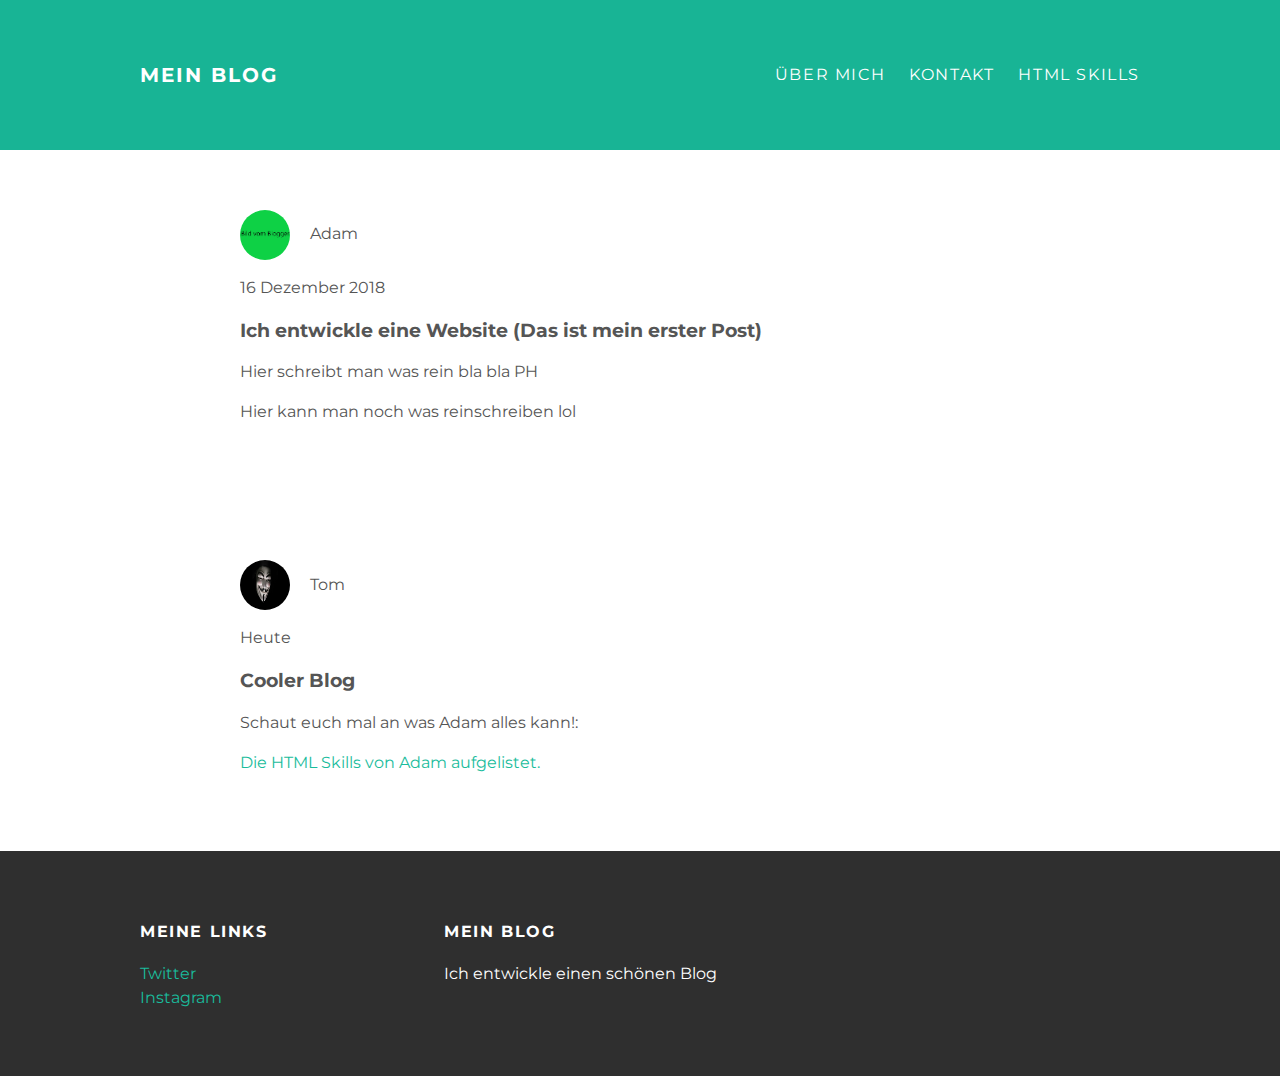
<file: index.html>
<!DOCTYPE html>
<html>
    
    
    
    <head>
        <title>Blog von Adam</title>
        <link rel="stylesheet" type="text/css" href="style.css">
    </head>
    
    
    
    <body>
        <div id="header">
            <div class="container">
                <a id="header-titel" href="index.html">Mein Blog</a>
                <ul id="header-nav">
                    <li><a href="Über mich.html">Über mich</a></li>
                    <li><a href="mailto:hiersolltemeineemailstehen@web.de">Kontakt</a></li>
					<li><a href="html_skills.html">HTML Skills</a></li>
                </ul>
            </div>
        </div>
        
        
        
        <div id="content">
            <div class="container">
                <div class="post">
                    <div class="post-author">
                        <img width="125" height="125" src="Bild%20vom%20Blogger.png">
                        <span>Adam</span>
                    </div>
                    <p class="post-datum">16 Dezember 2018</p>
                    <h3 class="post-titel">Ich entwickle eine Website (Das ist mein erster Post)</h3>
                    <div class="post-content">
                        <p>Hier schreibt man was rein bla bla PH</p>
                        <p>Hier kann man noch was reinschreiben lol</p>
                    </div>
                </div>
            </div>
        </div>
        
        <div id="content">
            <div class="container">
                <div class="post">
                    <div class="post-author">
                        <img width="180" height="125" src="Person.jpg">
                        <span>Tom</span>
                    </div>
                    <p class="post-datum">Heute</p>
                    <h3 class="post-titel">Cooler Blog</h3>
                    <div class="post-content">
                        <p>Schaut euch mal an was Adam alles kann!:</p>
                        <p><a href="html_skills.html">Die HTML Skills von Adam aufgelistet.</a></p>
                    </div>
                </div>
            </div>
        </div>
        
        
        
        <div id="footer">
            <div class="container">
                <div class="column">
                    <h4>Meine Links</h4>
                    <p>
                        <a href="https://twitter.com/?lang=de">Twitter</a>
                        <br>
                        <a href="https://www.instagram.com/?hl=de">Instagram</a>
                    </p>
                </div>
                <div class="column">
                    <h4>Mein Blog</h4>
                    <p>Ich entwickle einen schönen Blog</p>
                </div>
            </div>
        </div>
    
    
    
    </body>
</html>
</file>
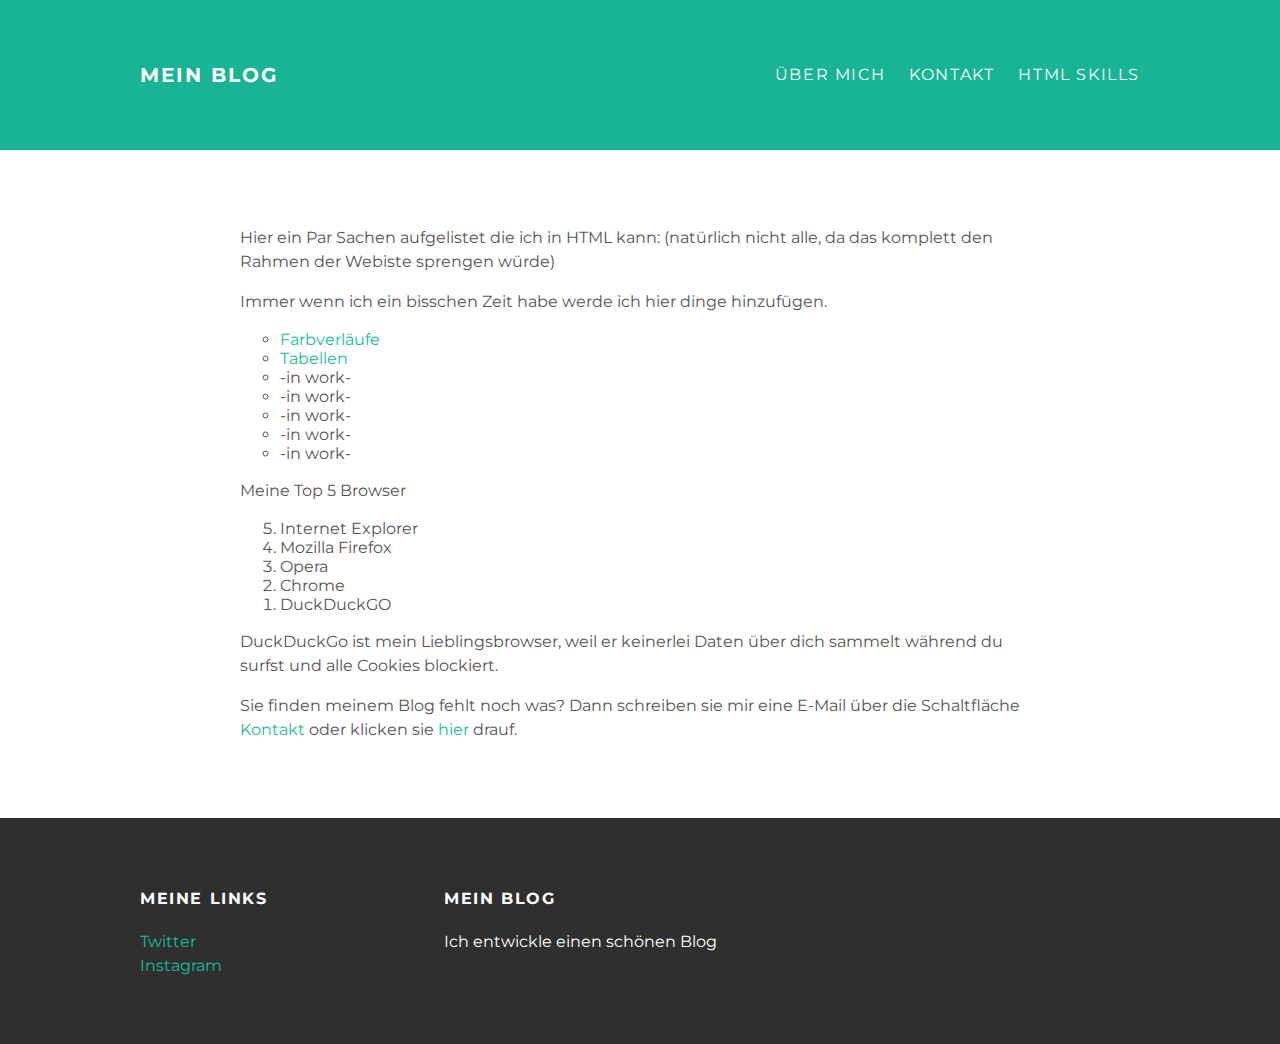
<file: html_skills.html>
<!DOCTYPE html>
<html>
    
    
    
    <head>
        <title>Meine HTML Skills!</title>
        <link rel="stylesheet" type="text/css" href="style.css">
    </head>
    
    
    
    <body>
        <div id="header">
            <div class="container">
                <a id="header-titel" href="index.html">Mein Blog</a>
                <ul id="header-nav">
                    <li><a href="Über mich.html">Über mich</a></li>
                    <li><a href="mailto:hiersolltemeineemailstehen@web.de">Kontakt</a></li>
					<li><a href="html_skills.html">HTML Skills</a></li>
                </ul>
            </div>
        </div>
        
       <div id="content">
            <div class="container">
                <div class="post">
                    <div class="post-content">
                        <p>Hier ein Par Sachen aufgelistet die ich in HTML kann: (natürlich nicht alle, da das komplett den Rahmen der Webiste sprengen würde)</p>
                        <p>Immer wenn ich ein bisschen Zeit habe werde ich hier dinge hinzufügen.</p>
                        <ul type="circle">
                            <li><a href="html_skills_farbverlauf.html">Farbverläufe</a></li>
                            <li><a href="Tabellen.html">Tabellen</a></li>
                            <li>-in work-</li>
                            <li>-in work-</li>
                            <li>-in work-</li>
                            <li>-in work-</li>
                            <li>-in work-</li>
                        </ul>    
                        <p>Meine Top 5 Browser</p>
                        <ol reversed start="5">
                            <li>Internet Explorer</li>
                            <li>Mozilla Firefox</li>
                            <li>Opera</li>
                            <li>Chrome</li>
                            <li>DuckDuckGO</li>
                        </ol>
                        <p>DuckDuckGo ist mein Lieblingsbrowser, weil er keinerlei Daten über dich sammelt während du surfst und alle Cookies blockiert.</p>
                        <p>Sie finden meinem Blog fehlt noch was? Dann schreiben sie mir eine E-Mail über die Schaltfläche <a href="mailto:hiersolltemeineemailstehen@web.de">Kontakt</a> oder klicken sie <a href="mailto:hiersolltemeineemailstehen@web.de">hier</a> drauf.</p>
                    </div>
                </div>
            </div>
        </div> 
        
       
        
        
        <div id="footer">
            <div class="container">
                <div class="column">
                    <h4>Meine Links</h4>
                    <p>
                        <a href="https://twitter.com/?lang=de">Twitter</a>
                        <br>
                        <a href="https://www.instagram.com/?hl=de">Instagram</a>
                    </p>
                </div>
                <div class="column">
                    <h4>Mein Blog</h4>
                    <p>Ich entwickle einen schönen Blog</p>
                </div>
            </div>
        </div>
    
    
    
    </body>
</html>
</file>
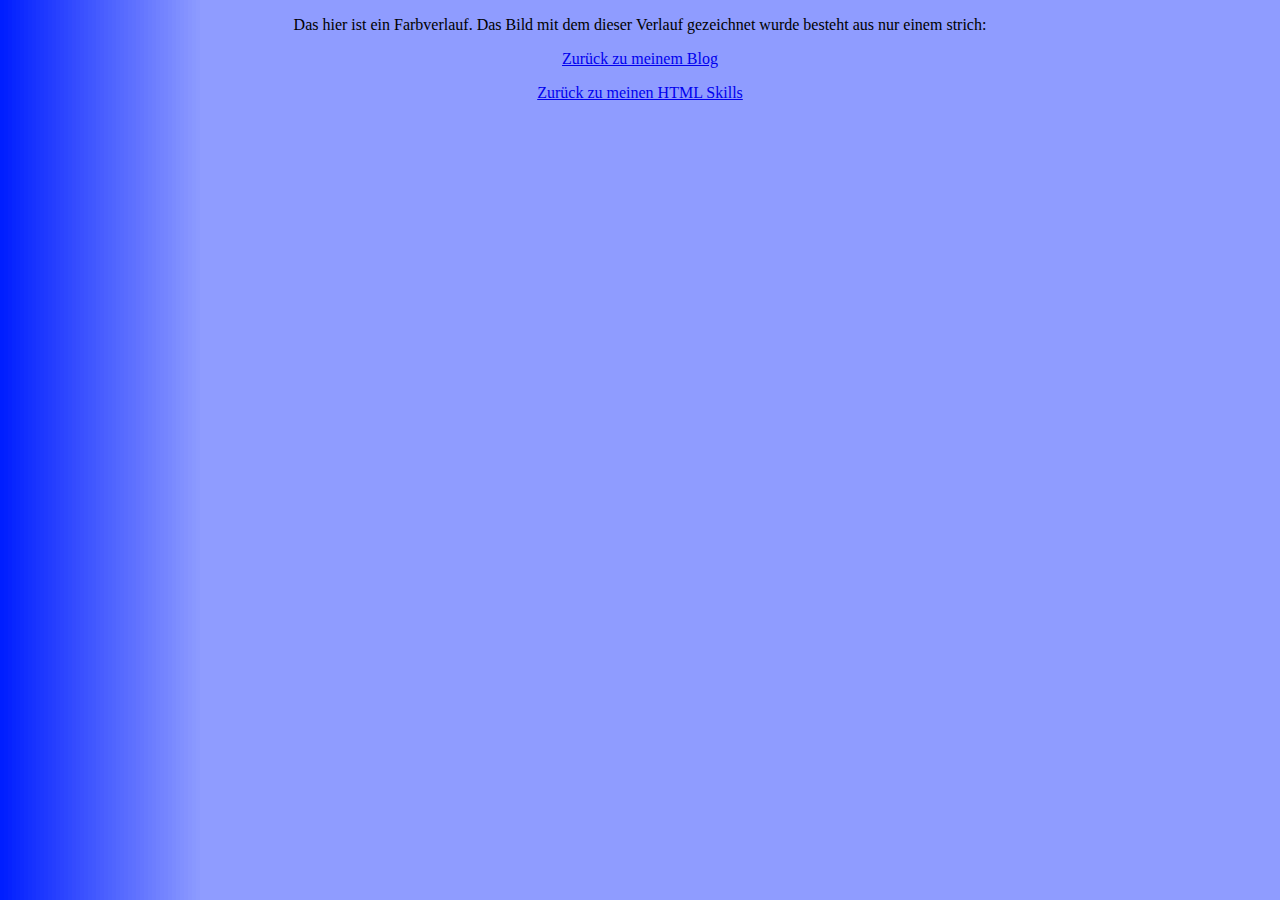
<file: html_skills_farbverlauf.html>
<!DOCTYPE html>
<html>
<head>
    <title>Hintergrund mit Farbverlauf</title>
    <style> 
        p{
            text-align: center
        }
        body {
            background-color: #8f9cff;
            background-image: url(gradient_horizontal.png);
            background-repeat: repeat-y;
        }
    </style>
    <meta charset="utf-8"/>
</head>
<body>
    <p>Das hier ist ein Farbverlauf. Das Bild mit dem dieser Verlauf gezeichnet wurde besteht aus nur einem strich:</p>
    <p><a href="index.html">Zurück zu meinem Blog</a></p>
    <p><a href="html_skills.html">Zurück zu meinen HTML Skills</a></p>
</body>
</html>
</file>
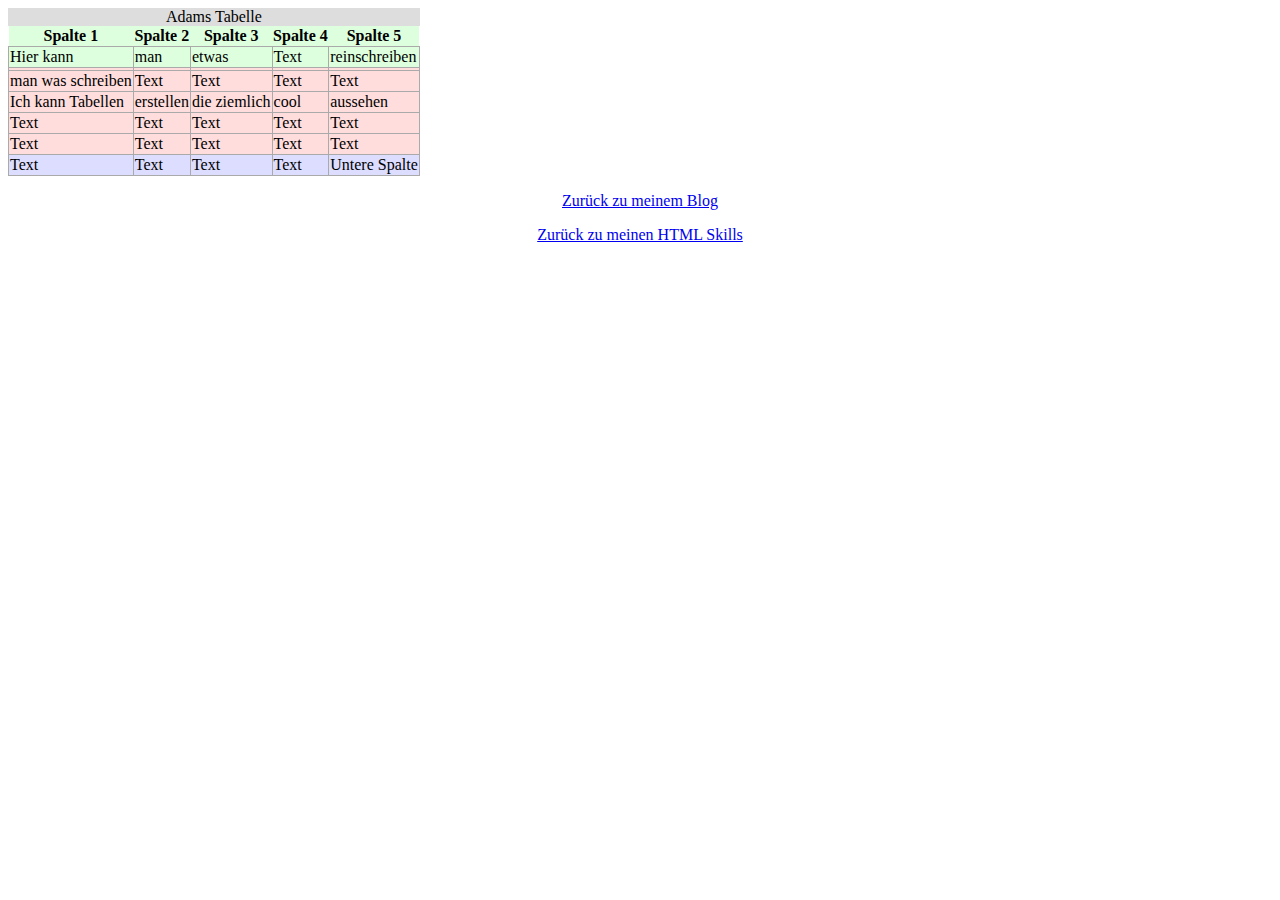
<file: Tabellen.html>
<!DOCTYPE html>
<html>
<head>
    <title>Tabellen</title>
    <!- das style-tag kann man statt der css datei verwenden. Das ist nicht gerade W3C konform da es aber diese Möglichkeit gibt wollte ich sie auch anführen-->
    <style>
        p {
            text-align: center;
        }
        
        table {
            border-collapse: collapse;
        }

        td {
            border: 1px solid #AAAAAA;
        }

        tbody {
            background-color: #FFDDDD;
        }

        thead {
            background-color: #DDFFDD;
        }

        tfoot {
            background-color: #DDDDFF;
        }

        caption {
            background-color: #DDDDDD;
        }
    </style>
    <meta charset="utf-8"/>
</head>
<body>
<table>
    <!--Die Gesamtüberschrift der Tabelle -->
    <caption>Adams Tabelle</caption>
    <!--Der Tabellenkopf mit Spaltenüberschriften-->
    <thead>
    <tr>
        <th>Spalte 1</th>
        <th>Spalte 2</th>
        <th>Spalte 3</th>
        <th>Spalte 4</th>
        <th>Spalte 5</th>
    </tr>
    <tr>
        <td>Hier kann</td>
        <td>man</td>
        <td>etwas</td>
        <td>Text</td>
        <td>reinschreiben</td>
    </tr>
    </thead>
    <!-- Der Tabellenfuß mit der Gesamtwertung -->
    <tfoot>
    <tr>
        <td>Text</td>
        <td>Text</td>
        <td>Text</td>
        <td>Text</td>
        <td>Untere Spalte</td>
    </tr>
    </tfoot>
    <!--Die Tabellendaten -->
    <tbody>
    <tr>
        <td></td>
        <td></td>
        <td></td>
        <td></td>
        <td></td>
    </tr>
    <tr>
        <td>man was schreiben</td>
        <td>Text</td>
        <td>Text</td>
        <td>Text</td>
        <td>Text</td>
    </tr>
    <tr>
        <td>Ich kann Tabellen</td>
        <td>erstellen</td>
        <td>die ziemlich</td>
        <td>cool</td>
        <td>aussehen</td>
    </tr>
    <tr>
        <td>Text</td>
        <td>Text</td>
        <td>Text</td>
        <td>Text</td>
        <td>Text</td>
    </tr>
    <tr>
        <td>Text</td>
        <td>Text</td>
        <td>Text</td>
        <td>Text</td>
        <td>Text</td>
    </tr>
    </tbody>

</table>
   <p><a href="index.html">Zurück zu meinem Blog</a></p>
    <p><a href="html_skills.html">Zurück zu meinen HTML Skills</a></p>
</body>
</html>
</file>
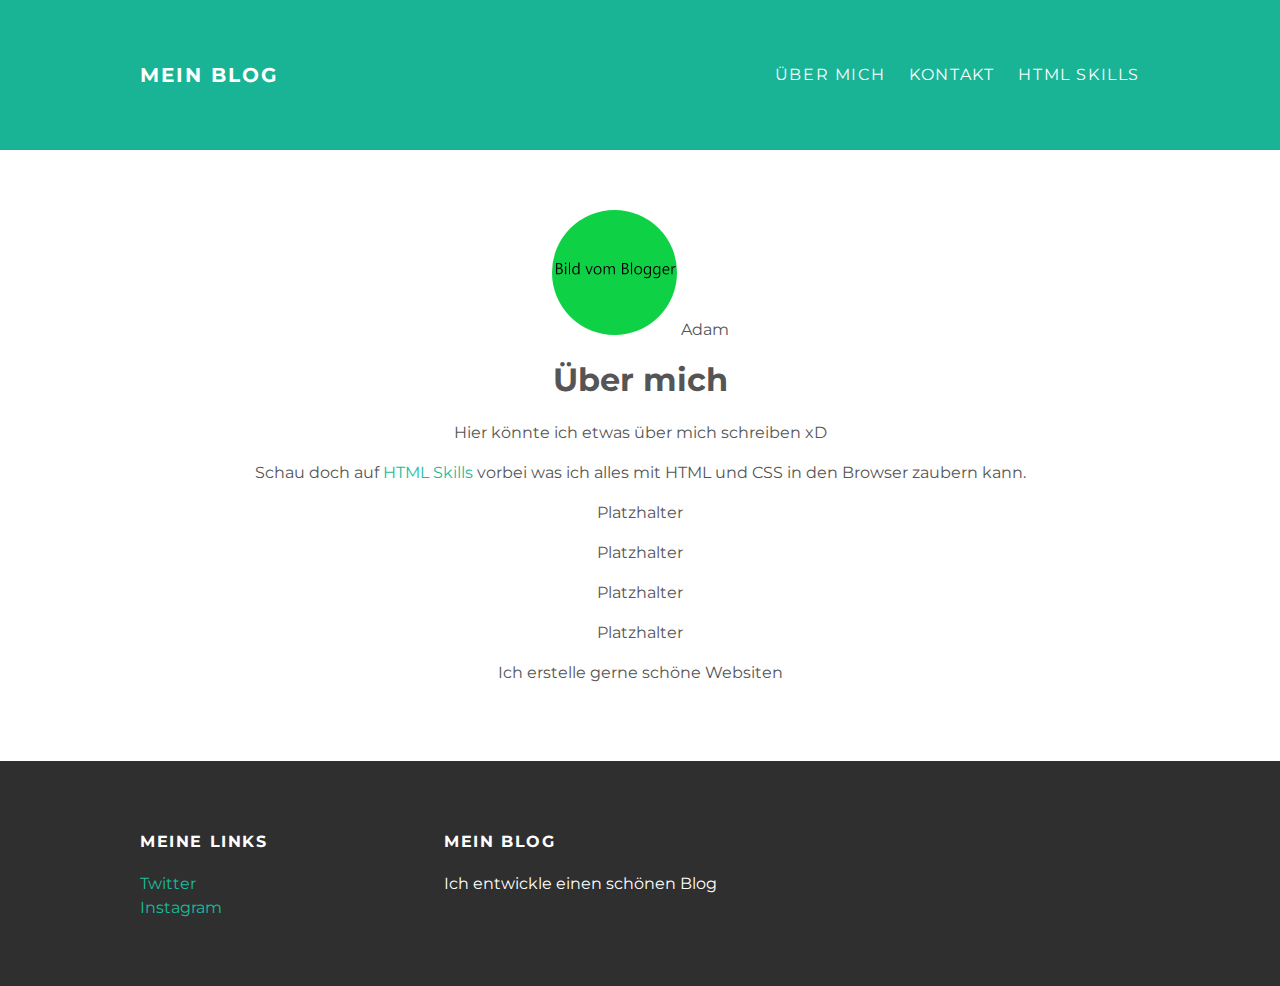
<file: Über mich.html>
<!DOCTYPE html>
<html>
    
    
    
    <head>
        <title>Blog von Adam</title>
        <link rel="stylesheet" type="text/css" href="style.css">
    </head>
    
    
    
    <body>
        <div id="header">
            <div class="container">
                <a id="header-titel" href="index.html">Mein Blog</a>
                <ul id="header-nav">
                    <li><a href="Über mich.html">Über mich</a></li>
                    <li><a href="mailto:hiersolltemeineemailstehen@web.de">Kontakt</a></li>
                    <li><a href="html_skills.html">HTML Skills</a></li>
                </ul>
            </div>
        </div>
        
        
        
        <div id="content">
            <div class="container">
                <div class="about">
                    <div class="about-author">
                        <img width="125" height="125" src="Bild%20vom%20Blogger.png">
                        <span>Adam</span>
                    </div>
                    <h1 class="about-titel">Über mich</h3>
                    <div class="about-content">
                        <p>Hier könnte ich etwas über mich schreiben xD</p>
                        <p>Schau doch auf <a href="html_skills.html">HTML Skills</a> vorbei was ich alles mit HTML und CSS in den Browser zaubern kann.</p>
                        <p>Platzhalter</p>
                        <p>Platzhalter</p>
                        <p>Platzhalter</p>
                        <p>Platzhalter</p>
                        <p>Ich erstelle gerne schöne Websiten</p>
                    </div>
                </div>
            </div>
        </div>
        
        
        
        <div id="footer">
            <div class="container">
                <div class="column">
                    <h4>Meine Links</h4>
                    <p>
                        <a href="www.twitter.com">Twitter</a>
                        <br>
                        <a href="www.instagram.com">Instagram</a>
                    </p>
                </div>
                <div class="column">
                    <h4>Mein Blog</h4>
                    <p>Ich entwickle einen schönen Blog</p>
                </div>
            </div>
        </div>
    
    
    
    </body>
</html>
</file>
<file: style.css>
@import url("http://fonts.googleapis.com/css?family=Montserrat:400,700");

body {
    color: #555;
    margin: 0;
    
    font-family: 'Montserrat', sans-serif;
}

#header {
    background-color: #18b495;
    height: 150px;
    line-height: 150px;
}

#header-titel {
    display: block;
    float: left;
    
    font-size: 20px;
    font-weight: bold;
}

#header-nav {
    display: block;
    float: right;
    margin-top: 0;
}

#header-nav li {
    display: inline;
    padding-left: 20px;
}

.container {
    max-width: 1000px;
    margin: 0 auto;
}

#header a {
    color: white;
    text-decoration: none;
    
    text-transform: uppercase;
    letter-spacing: 0.1em;
}

#header a:hover {
    color: #222;
}

#footer {
    background-color: #2f2f2f;
    padding: 50px 0;
}

.column {
    min-width: 300px;
    display: inline-block;
    vertical-align: top;
}

#footer h4 {
    color: white;
    text-transform: uppercase;
    letter-spacing: 0.1em;
}

#footer p {
    color: white;
}

a {
    color: #1abc9c;
    text-decoration: none;
}

a:hover{
    color: #F6A623
}

.post, .about{
    max-width: 800px;
    margin: 0 auto;
    padding: 60px 0;
}

.post-author img {
    width: 50px;
    height: 50px;
    vertical-align: middle;
}

.post-author span {
    margin-left: 16px;
}

.post-date {
    color: #D2D2D2;
    
    font-size: 14px;
    font-weight: bold;
    
    text-transform: uppercase;
    letter-spacing: 0.1em;
}

h1, h2, h3, h4 {
    colro: #333
}

p {
    line-height: 1.5;
}

.about {
    text-align: center;
}

.post-author img,
.about-author img {
    border-radius: 50%;
}
</file>
